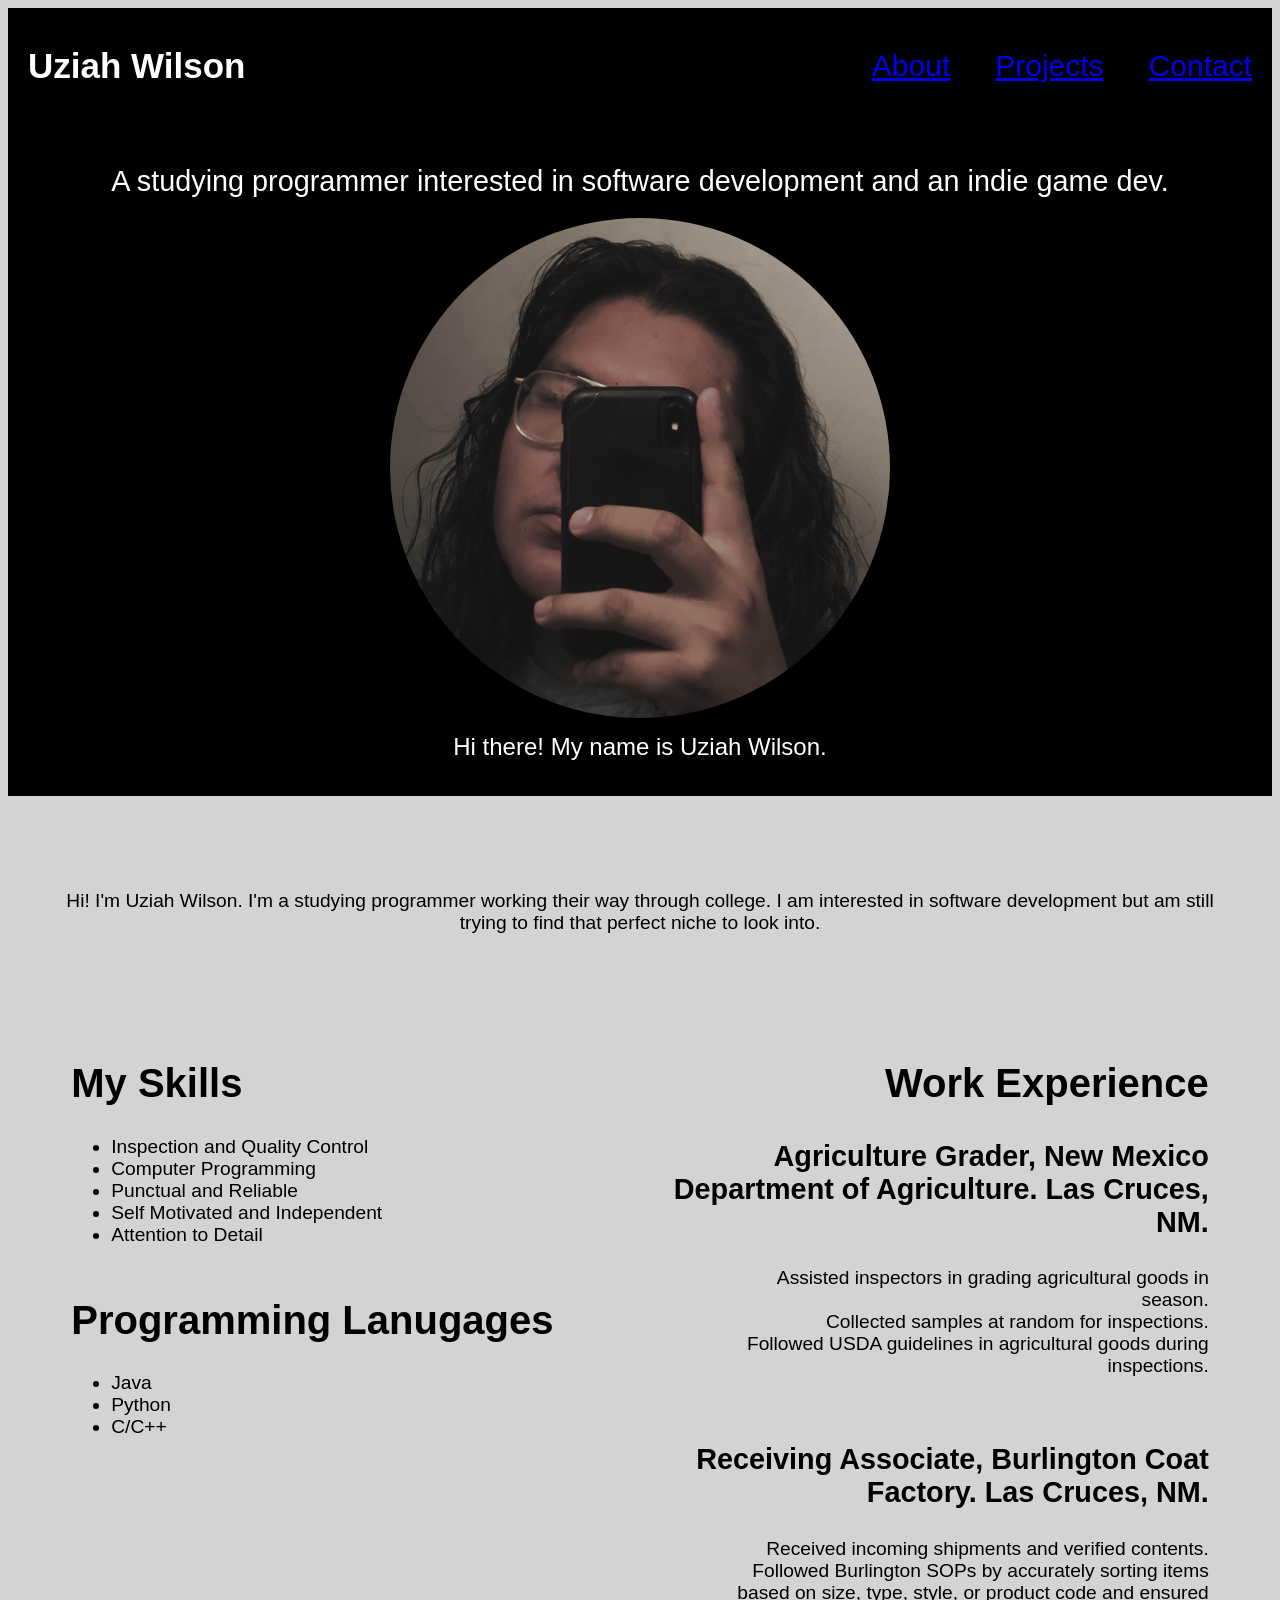
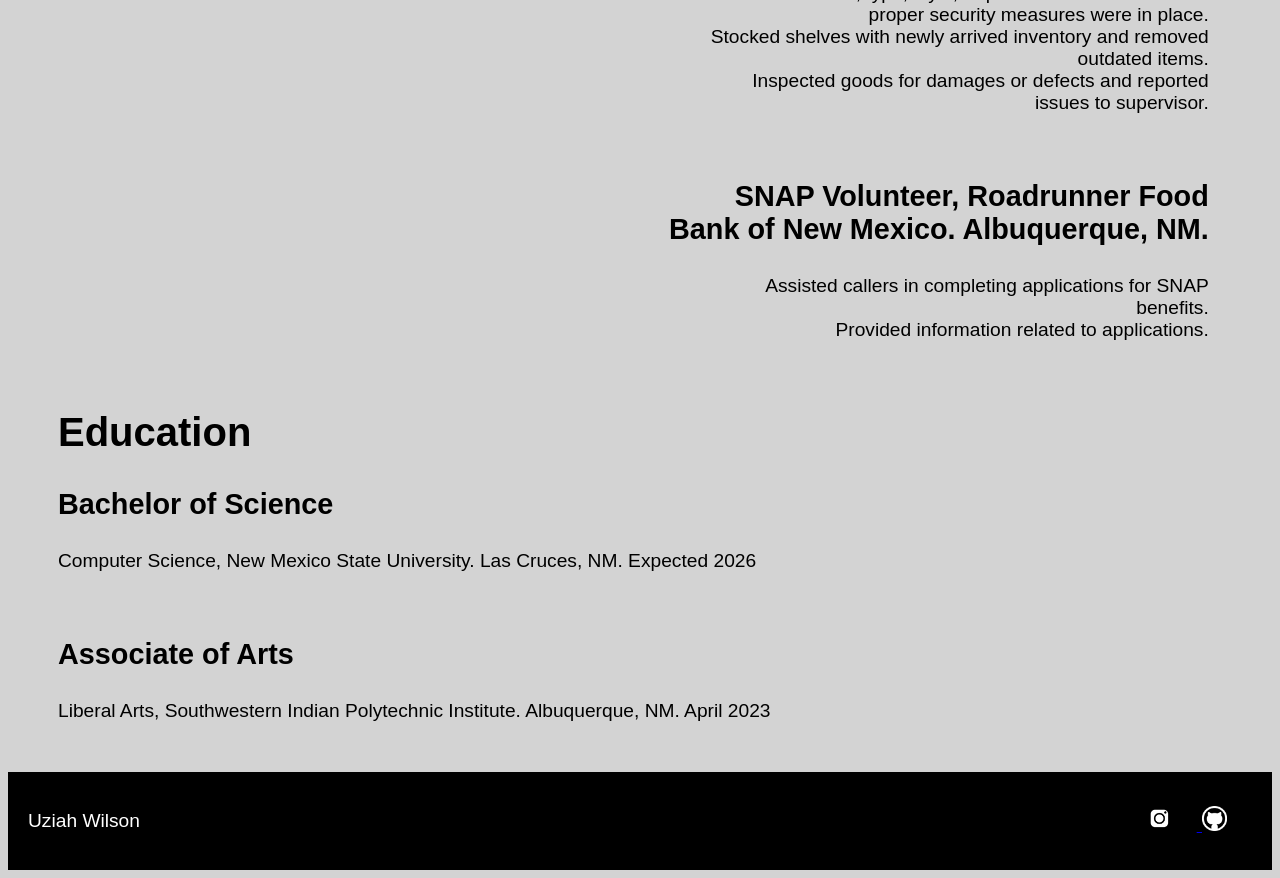
<file: index.html>
<!DOCTYPE html>
<html lang="en">
<head>
    <title>My Personal Website</title>
    <link rel="stylesheet" href="style.css">
</head>
<body>

<!-- header section which displays name and links to following pages -->
<header>
    <h1>Uziah Wilson</h1>
    <nav>
        <ul class="navigation">
            <li><a href="index.html">About</a></li>
            <li><a href="Projects.html">Projects</a></li>
            <li><a href="contact.html">Contact</a></li>
        </ul>
    </nav>
</header>

<!-- Start of section about. individual classes are formed for css styling purposes -->
<section id="about">
    <!-- Not up to date nor professional. Update when possible -->
    <!-- TODO: alter image size through css so it's not a big blob in the middle of the screen -->

    <div class="top-page">
        <div class="brief">
            <div class="summary">
                <p>A studying programmer interested in software development and an indie game dev.</p>
            </div>
            <div class="profile">
                <img src="pictures/personal headshot.jpg">
            </div>
            <div class="greetings">
                <p>Hi there! My name is Uziah Wilson.</p>
        </div>
    </div>

    <div class="personal-info">
        <div class="aboutme">
            <p>Hi! I'm Uziah Wilson. I'm a studying programmer working their way through college. I am interested in software
            development but am still trying to find that perfect niche to look into.</p>
        </div>

        <div class="resume">
            <div class="skills-languages">
                <h2>My Skills</h2>
                <div class="skill-list">
                    <div class="skills">
                        <ul>
                            <li>Inspection and Quality Control</li>
                            <li>Computer Programming</li>
                            <li>Punctual and Reliable</li>
                            <li>Self Motivated and Independent</li>
                            <li>Attention to Detail</li>
                        </ul>
                    </div>
                </div>
                <h2>Programming Lanugages</h2>
                <div class="languages">
                    <ul>
                        <li>Java</li>
                        <li>Python</li>
                        <li>C/C++</li>
                    </ul>
                </div>
            </div>

            <div class="work">
                <h2>Work Experience</h2>
                <!-- update with current stuff -->
                <h3>Agriculture Grader, New Mexico Department of Agriculture. Las Cruces, NM.</h3>
                <ul>
                    <li>Assisted inspectors in grading agricultural goods in season.</li>
                    <li>Collected samples at random for inspections.</li>
                    <li>Followed USDA guidelines in agricultural goods during inspections.</li>
                </ul>
                <br>
                <h3>Receiving Associate, Burlington Coat Factory. Las Cruces, NM.</h3>
                <ul>
                    <li>Received incoming shipments and verified contents.</li>
                    <li>Followed Burlington SOPs by accurately sorting items based on size, type, style, or product code
                        and ensured proper security measures were in place.</li>
                    <li>Stocked shelves with newly arrived inventory and removed outdated items.</li>
                    <li>Inspected goods for damages or defects and reported issues to supervisor.</li>
                </ul>
                <br>
                <h3>SNAP Volunteer, Roadrunner Food Bank of New Mexico. Albuquerque, NM.</h3>
                <ul>
                    <li>Assisted callers in completing applications for SNAP benefits.
                    <li>Provided information related to applications.
                </ul>
            </div>
        </div>

        <div class="education">
            <h2>Education</h2>
            <div class="nmsu">
                <h3>Bachelor of Science</h3>
                <p>Computer Science, New Mexico State University. Las Cruces, NM. Expected 2026</p>
            </div>
            <br>
            <div class="sipi">
                <h3>Associate of Arts</h3>
                <p>Liberal Arts, Southwestern Indian Polytechnic Institute. Albuquerque, NM. April 2023</p>
            </div>
        </div>
    </div>

</section>

<!-- start of footer element. displays name and links to social media -->
<footer>
    <p>Uziah Wilson</p>
    <div class="socials">
        <ul>
            <<!-- TODO: alter the png sizes so they are not taking up the entire bottom portion of the footer -->
            <li><a href="https://www.instagram.com/mrkravs__?utm_source=ig_web_button_share_sheet&igsh=ZDNlZDc0MzIxNw==">
                <img src="pictures/instagram.png"></li>
            </a>
            <li><a href="https://github.com/uziwils">
                <img src="pictures/github.png"></li>
            </a>
        </ul>
    </div>
</footer>
</body>
</html>
</file>
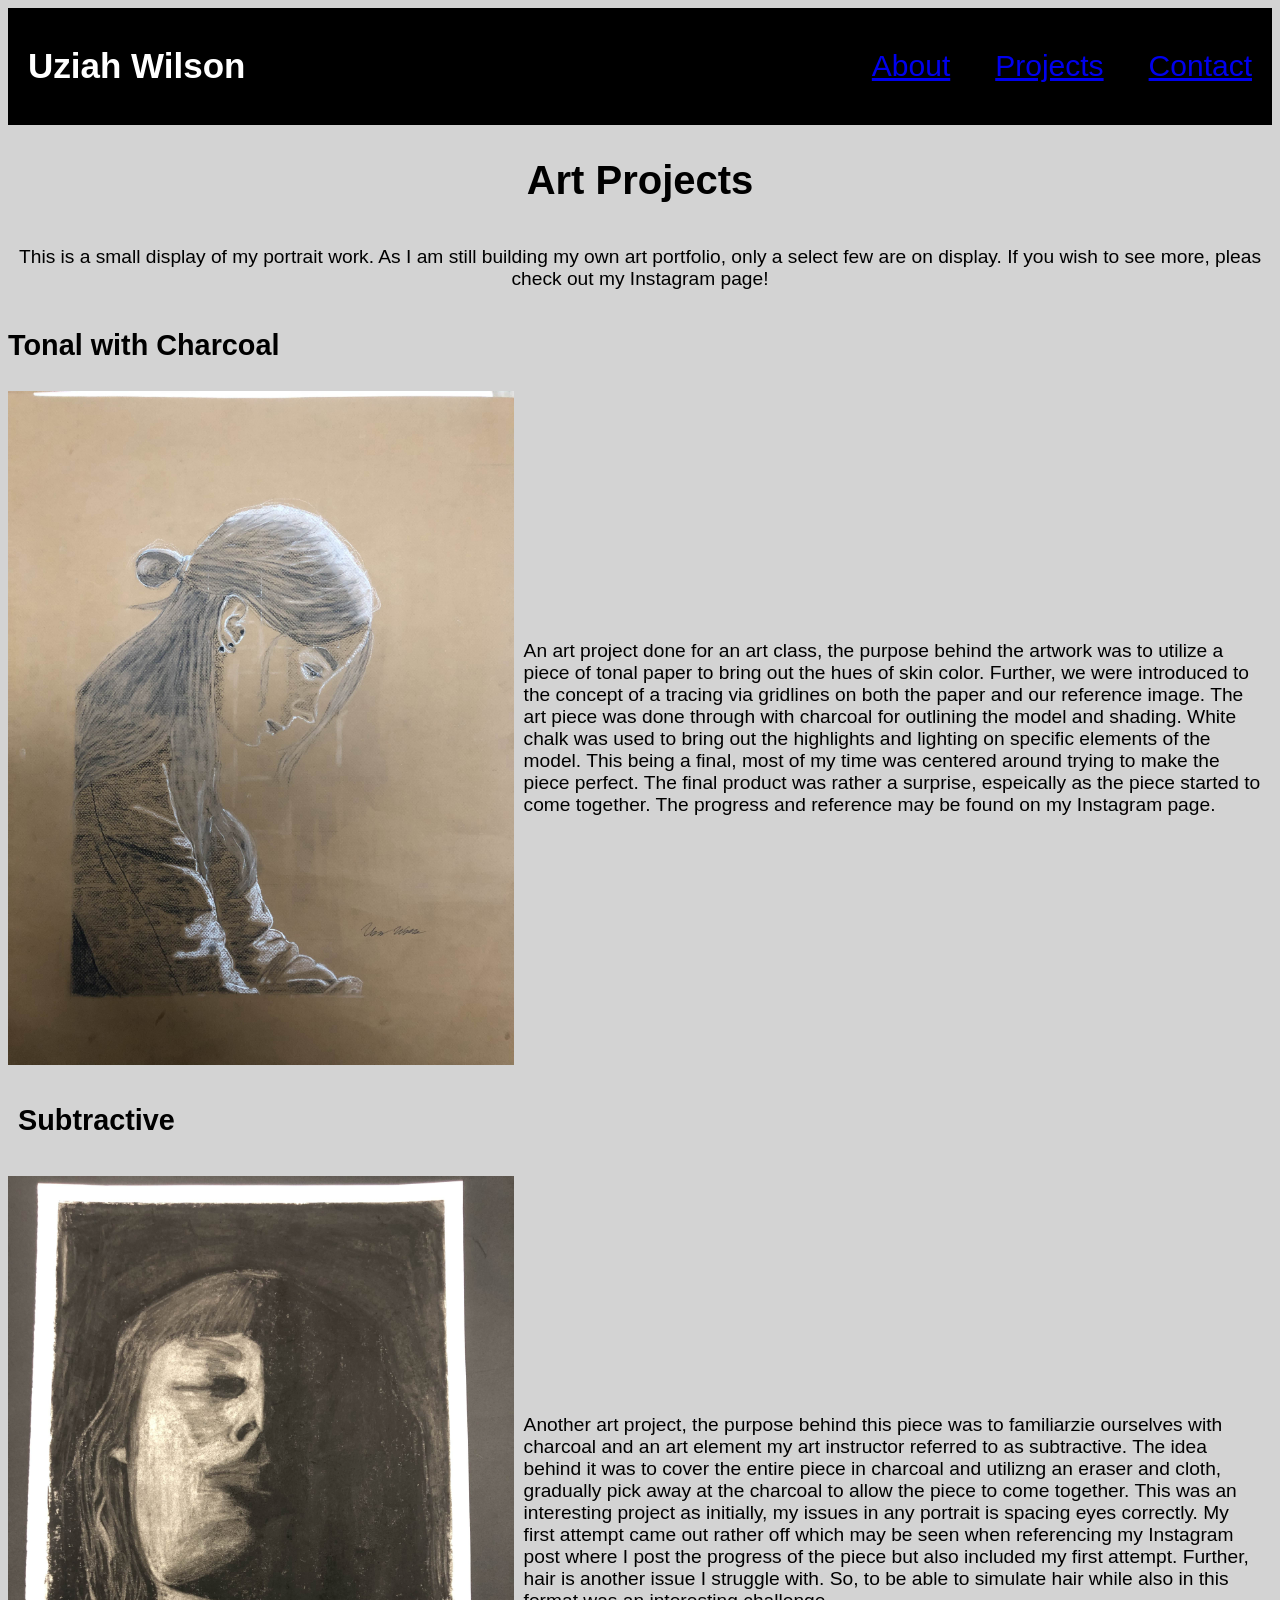
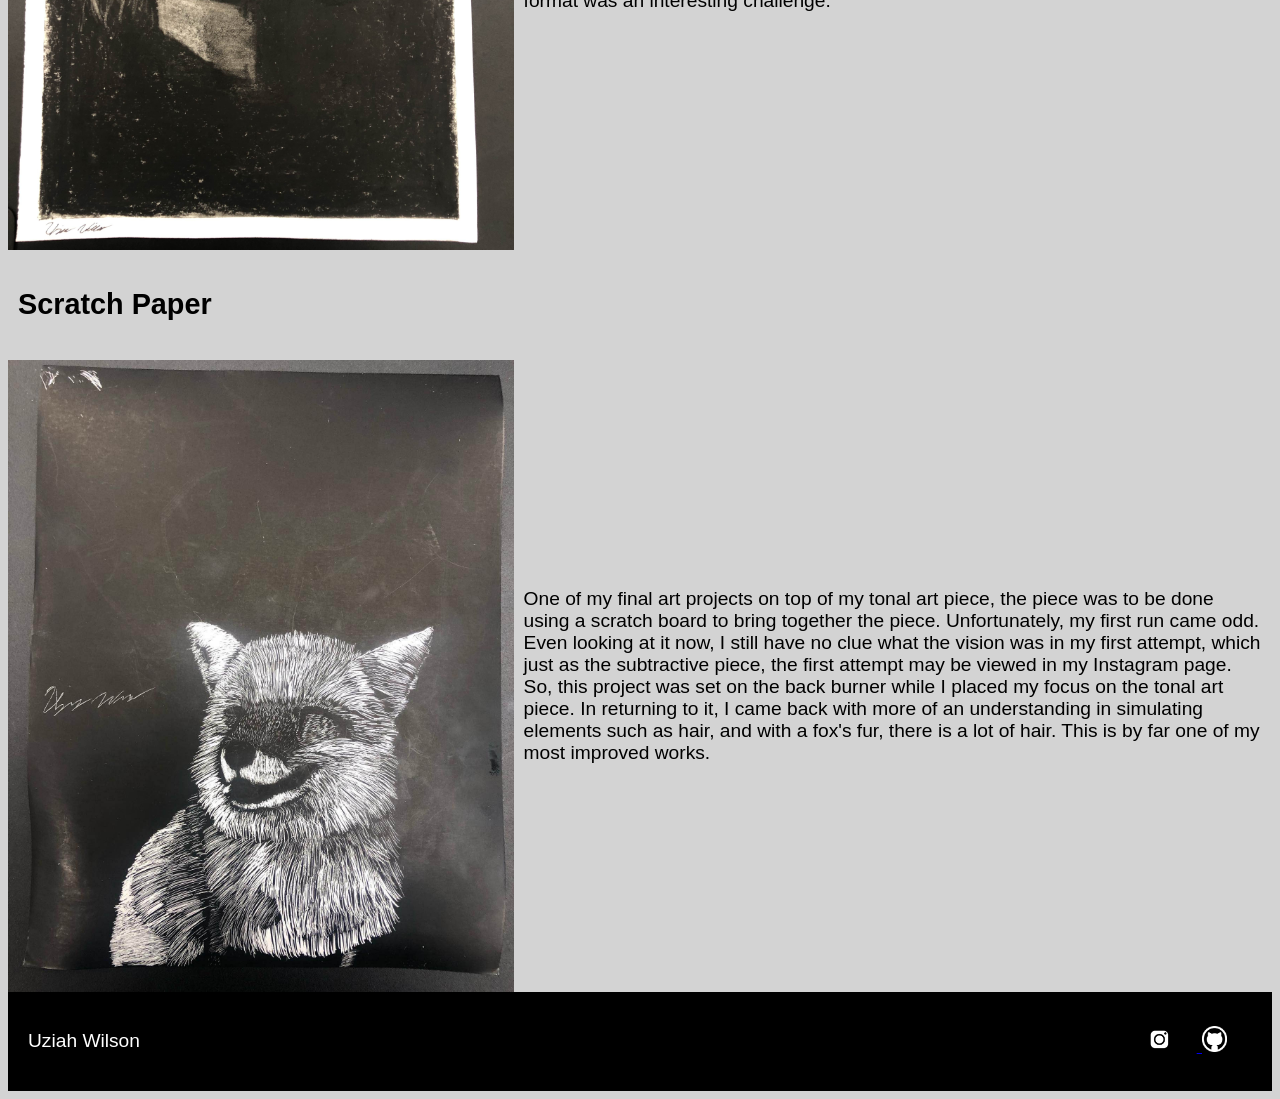
<file: art.html>
<!DOCTYPE html>
<html lang="en">
<head>
    <title>My Personal Website</title>
    <link rel="stylesheet" href="style.css">
</head>
<body>
<header>
    <h1>Uziah Wilson</h1>
    <nav>
        <ul class="navigation">
            <li><a href="index.html">About</a></li>
            <li><a href="Projects.html">Projects</a></li>
            <li><a href="contact.html">Contact</a></li>
        </ul>
    </nav>
</header>
<section id="art">
    <div class="overview">
        <h2>Art Projects</h2>
        <p>This is a small display of my portrait work. As I am still building my own art portfolio, only a select few are
        on display. If you wish to see more, pleas check out my Instagram page!</p>
    </div>
    <div class="tonal-title"><h3>Tonal with Charcoal</h3></div>
    <div class="tonal">
        <img src="pictures/artwork1.jpg">
        <p>An art project done for an art class, the purpose behind the artwork was to utilize a piece of tonal paper to bring
            out the hues of skin color. Further, we were introduced to the concept of a tracing via gridlines on both the
            paper and our reference image. The art piece was done through with charcoal for outlining the model and shading.
            White chalk was used to bring out the highlights and lighting on specific elements of the model. This being a final,
            most of my time was centered around trying to make the piece perfect. The final product was rather a surprise, espeically
            as the piece started to come together. The progress and reference may be found on my Instagram page.</p>
    </div>
    <div class="subtractive-title"><h3>Subtractive</h3></div>
    <div class="subtractive">
        <img src="pictures/artwork2.jpg">
        <p>Another art project, the purpose behind this piece was to familiarzie ourselves with charcoal and an art element
        my art instructor referred to as subtractive. The idea behind it was to cover the entire piece in charcoal and utilizng an
        eraser and cloth, gradually pick away at the charcoal to allow the piece to come together. This was an interesting project
        as initially, my issues in any portrait is spacing eyes correctly. My first attempt came out rather off which may be seen
        when referencing my Instagram post where I post the progress of the piece but also included my first attempt. Further, hair is
        another issue I struggle with. So, to be able to simulate hair while also in this format was an interesting challenge.</p>
    </div>
    <div class="scratchpaper-title"><h3>Scratch Paper</h3></div>
    <div class="scratchpaper">
        <p>One of my final art projects on top of my tonal art piece, the piece was to be done using a scratch board to bring together the
        piece. Unfortunately, my first run came odd. Even looking at it now, I still have no clue what the vision was in my first attempt,
        which just as the subtractive piece, the first attempt may be viewed in my Instagram page. So, this project was set on the back
        burner while I placed my focus on the tonal art piece. In returning to it, I came back with more of an understanding in simulating
        elements such as hair, and with a fox's fur, there is a lot of hair. This is by far one of my most improved works.</p>
        <img src="pictures/artwork3.jpg">
    </div>
</section>
<footer>
    <p>Uziah Wilson</p>
    <div class="socials">
        <ul>
            <<!-- TODO: alter the png sizes so they are not taking up the entire bottom portion of the footer -->
            <li><a href="https://www.instagram.com/mrkravs__?utm_source=ig_web_button_share_sheet&igsh=ZDNlZDc0MzIxNw==">
                <img src="pictures/instagram.png"></li>
            </a>
            <li><a href="https://github.com/uziwils">
                <img src="pictures/github.png"></li>
            </a>
        </ul>
    </div>
</footer>
</body>
</html>
</file>
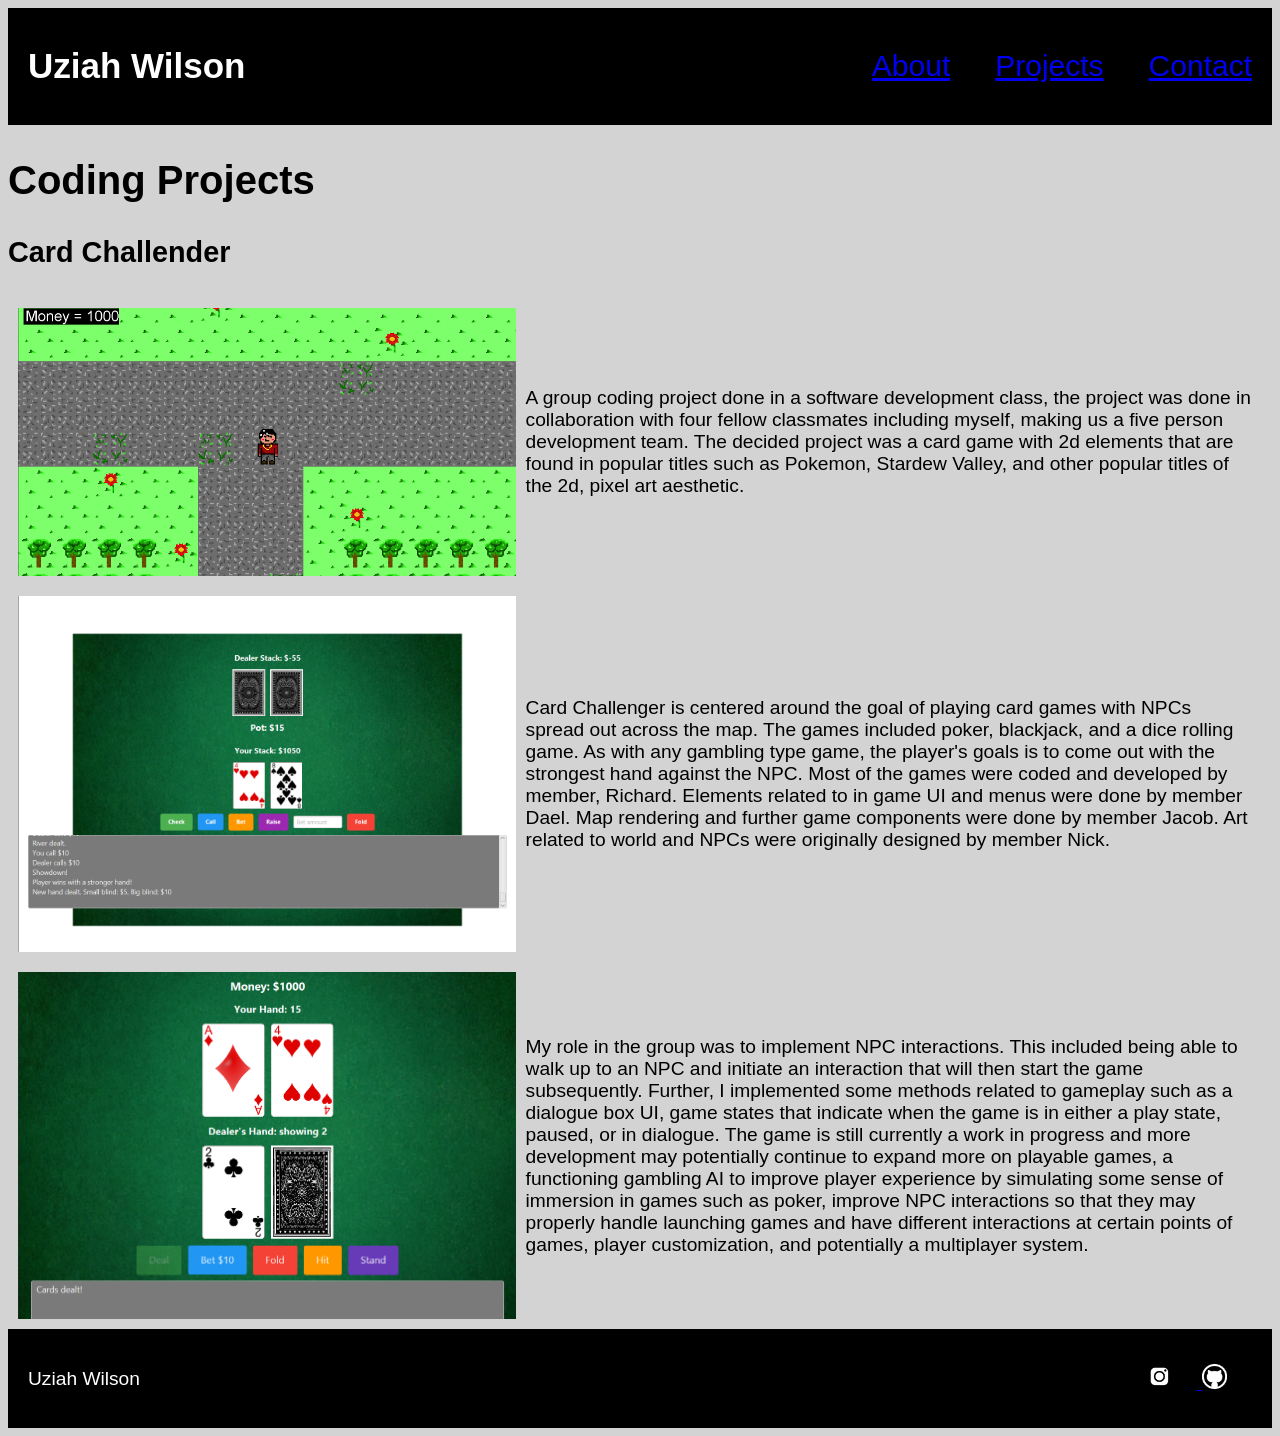
<file: coding.html>
<!DOCTYPE html>
<html lang="en" xmlns="http://www.w3.org/1999/html">
<head>
  <title>My Personal Website</title>
  <link rel="stylesheet" href="style.css">
</head>
<body>
<header>
  <h1>Uziah Wilson</h1>
  <nav>
    <ul class="navigation">
      <li><a href="index.html">About</a></li>
      <li><a href="Projects.html">Projects</a></li>
      <li><a href="contact.html">Contact</a></li>
    </ul>
  </nav>
</header>
<section id="coding">
  <h2>Coding Projects</h2>

  <!-- add in some games that we worked on and the data mining project that were done last semester -->
  <h3>Card Challender</h3>
  <div class="card-challenger">
      <div class="card1">
        <img src="pictures/card%20challenger.png">
        <p>A group coding project done in a software development class, the project was done in collaboration with four fellow classmates
        including myself, making us a five person development team. The decided project was a card game with 2d elements
        that are found in popular titles such as Pokemon, Stardew Valley, and other popular titles of the 2d, pixel art
        aesthetic.</p>
      </div>
      <div class="card2">
            <img src="pictures/texas%20holdem.png">
            <p>Card Challenger is centered around the goal of playing card games with NPCs spread out across the map. The games
            included poker, blackjack, and a dice rolling game. As with any gambling type game, the player's goals is to come out with
            the strongest hand against the NPC. Most of the games were coded and developed by member, Richard. Elements related to in game
            UI and menus were done by member Dael. Map rendering and further game components were done by member Jacob. Art related to world
            and NPCs were originally designed by member Nick.</p>
      </div>
      <div class="card3">
          <img src="pictures/blackjack.png">
          <p>My role in the group was to implement NPC interactions. This included being able to walk up to an NPC and initiate an
          interaction that will then start the game subsequently. Further, I implemented some methods related to gameplay such as
          a dialogue box UI, game states that indicate when the game is in either a play state, paused, or in dialogue. The game is
          still currently a work in progress and more development may potentially continue to expand more on playable games,
          a functioning gambling AI to improve player experience by simulating some sense of immersion in games such as poker, improve
          NPC interactions so that they may properly handle launching games and have different interactions at certain points of games,
          player customization, and potentially a multiplayer system.</p>
      </div>
  </div>
</section>
<footer>
  <p>Uziah Wilson</p>
  <div class="socials">
    <ul>
      <<!-- TODO: alter the png sizes so they are not taking up the entire bottom portion of the footer -->
      <li><a href="https://www.instagram.com/mrkravs__?utm_source=ig_web_button_share_sheet&igsh=ZDNlZDc0MzIxNw==">
        <img src="pictures/instagram.png"></li>
      </a>
      <li><a href="https://github.com/uziwils">
        <img src="pictures/github.png"></li>
      </a>
    </ul>
  </div>
</footer>
</body>
</html>
</file>
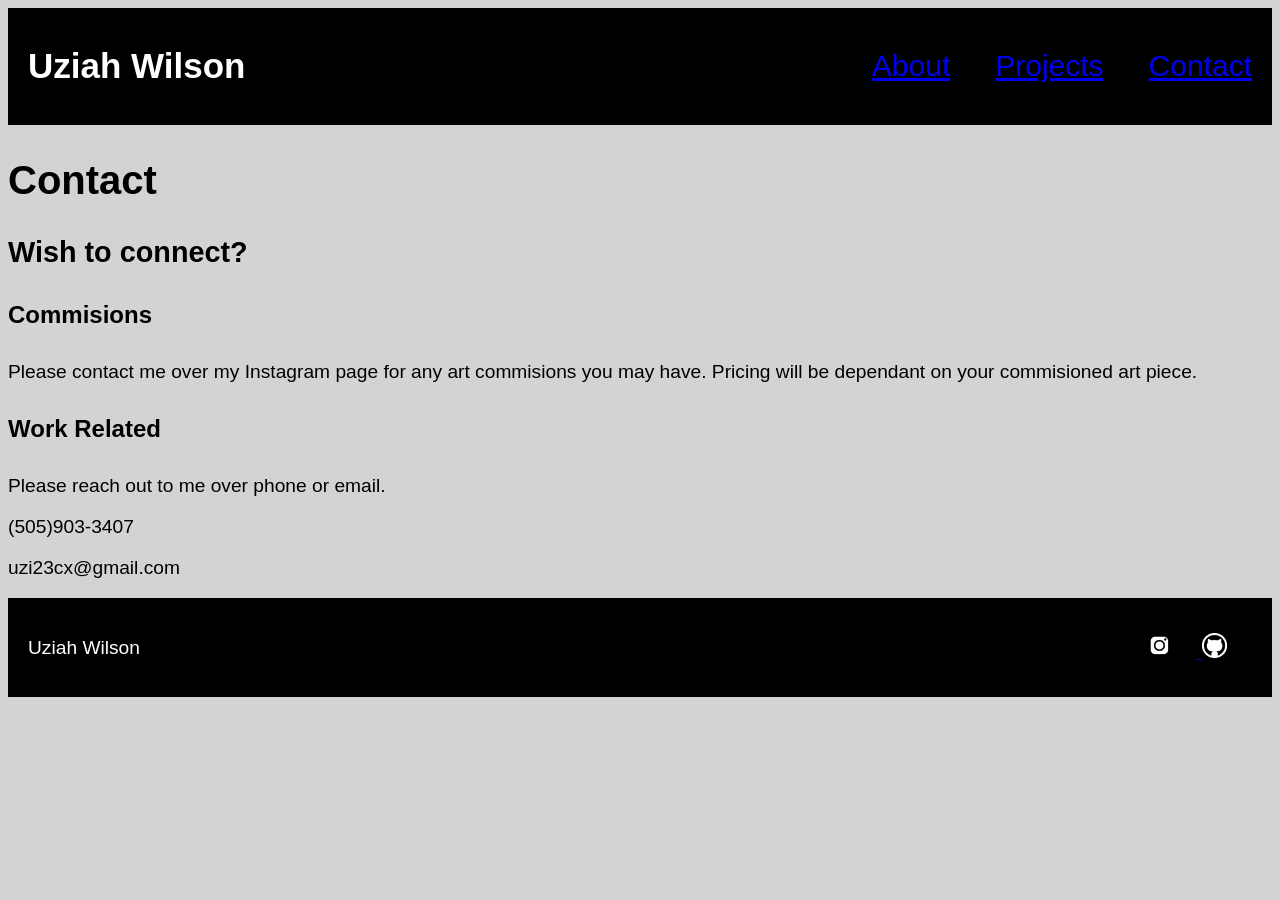
<file: contact.html>
<!DOCTYPE html>
<html lang="en">
<head>
  <title>My Personal Website</title>
  <link rel="stylesheet" href="style.css">
</head>
<body>
<header>
  <h1>Uziah Wilson</h1>
  <nav>
    <ul class="navigation">
      <li><a href="index.html">About</a></li>
      <li><a href="Projects.html">Projects</a></li>
      <li><a href="contact.html">Contact</a></li>
    </ul>
  </nav>
</header>
<section id="contact">
  <h2>Contact</h2>
  <h3>Wish to connect?</h3>
  <h4>Commisions</h4>
  <p>Please contact me over my Instagram page for any art commisions you may have. Pricing will be dependant
  on your commisioned art piece.</p>
  <h4>Work Related</h4>
  <p>Please reach out to me over phone or email.</p>
  <p>(505)903-3407</p>
  <!-- TODO: set up a link method that links to either copy or open up to something. Not sure if that's something
  that can be done in html/css alone or if that's a JS thing -->
  <p>uzi23cx@gmail.com</p>
</section>
<footer>
  <p>Uziah Wilson</p>
  <div class="socials">
    <ul>
      <<!-- TODO: alter the png sizes so they are not taking up the entire bottom portion of the footer -->
      <li><a href="https://www.instagram.com/mrkravs__?utm_source=ig_web_button_share_sheet&igsh=ZDNlZDc0MzIxNw==">
        <img src="pictures/instagram.png"></li>
      </a>
      <li><a href="https://github.com/uziwils">
        <img src="pictures/github.png"></li>
      </a>
    </ul>
  </div>
</footer>
</body>
</html>
</file>
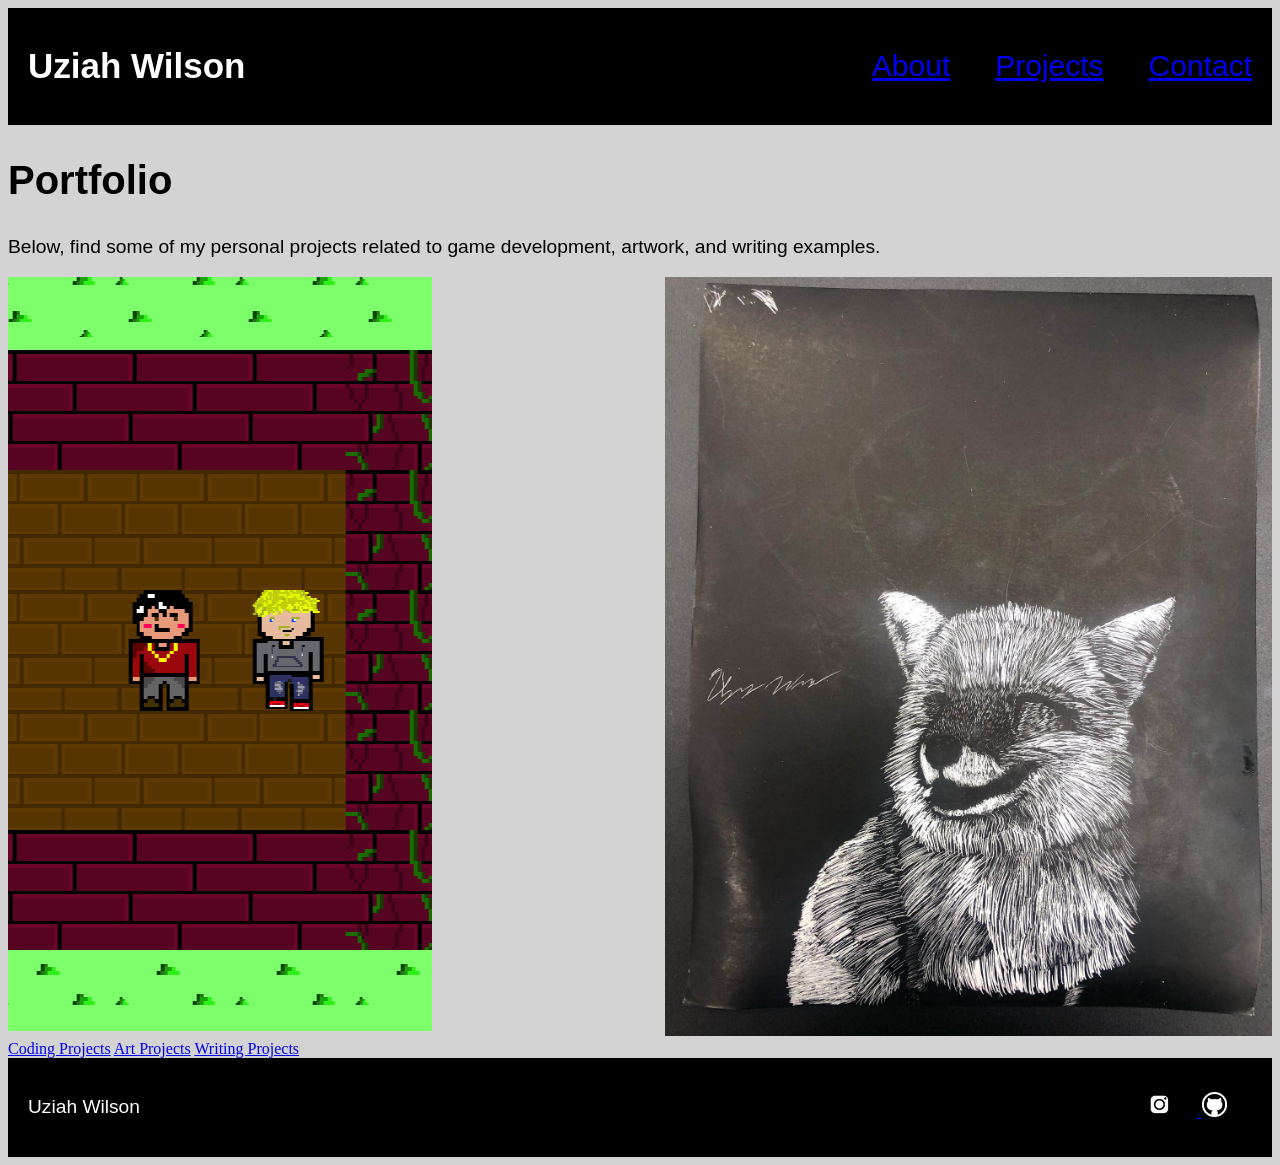
<file: Projects.html>
<!DOCTYPE html>
<html lang="en">
<head>
    <title>My Personal Website</title>
    <link rel="stylesheet" href="style.css">
</head>
<body>
<header>
    <h1>Uziah Wilson</h1>
    <nav>
        <ul class="navigation">
            <li><a href="index.html">About</a></li>
            <li><a href="Projects.html">Projects</a></li>
            <li><a href="contact.html">Contact</a></li>
        </ul>
    </nav>
</header>

<section id="portfoio">
    <h2>Portfolio</h2>
    <p>Below, find some of my personal projects related to game development, artwork, and writing examples.</p>
    <div class="projects">
        <a href="coding.html">
            <img src="pictures/card%20challenger%20link.png" alt="Card Challenger 1" class="card-image">
            <div class="card-overlay">
                <div class="card-challenger-text">Card Challenger</div>
            </div>
        </a>
        <a href="art.html">
            <img src="pictures/artwork3.jpg" alt="Artwork 3" class="card-image">
            <div class="overlay">
                <div class="card-artwork-3">Artwork 3</div>
            </div>
        </a>
    </div>
    <a href="coding.html">Coding Projects</a></li>
    <a href="art.html">Art Projects</a></li>
    <a href="#writing">Writing Projects</a></li>
</section>

<footer>
    <p>Uziah Wilson</p>
    <div class="socials">
        <ul>
            <<!-- TODO: alter the png sizes so they are not taking up the entire bottom portion of the footer -->
            <li><a href="https://www.instagram.com/mrkravs__?utm_source=ig_web_button_share_sheet&igsh=ZDNlZDc0MzIxNw==">
                <img src="pictures/instagram.png"></li>
            </a>
            <li><a href="https://github.com/uziwils">
                <img src="pictures/github.png"></li>
            </a>
        </ul>
    </div>
</footer>
</body>
</html>
</file>
<file: style.css>
/** css = constantly suffering silenty **/

/** look into media queries and responsive imaging when reworking this **/
/** also animations for the projects portion so we can add in some parts of games **/

/** following applys styling to header on all html pages
    with the header tag and .navigation tag
 */
header{
    background: black;
    display: flex;
    justify-content: space-between;
    align-items: center;
    padding: 15px 20px;
    /** As an impromptu logo, the h1 elements displays my name and aligns to left side of document **/
    h1{
        text-align: left;
        color: white;
        font-size: 35px;
        font-family: helvetica, arial, sans-serif;
    }
    /** following styles the navigation elements and aligns to right side of page **/
    .navigation{
        list-style: none;
        display: flex;
        gap: 45px;
        margin: 0;
        padding: 0;
        font-family: helvetica, arial, sans-serif;
        font-size: 30px;
        color: white;
        nav:visited,
        nav:active{
            color: white;
        }
    }
}

/** following styles the footer **/
footer{
    background: black;
    display: flex;
    justify-content: space-between;
    align-items: center;
    padding: 15px 20px;
    /** as an impromptu copyright, name is displayed as a p element and aligned left **/
    p{
        color: white;
        font-size: 1.2rem;
        font-family: helvetica, arial, sans-serif;
    }
    /** following styles the logos at the bottom of the footer. aligns right and spaces them out
        as of now, only two public socials are available to be shown so leaves a lot of white space.
        as development in career path/art progression may grow, this may be expanded on **/
    .socials {
        list-style: none;
        display: flex;
        gap: 10px;
        margin: 0;
        padding: 0;
    }
    .socials li { display: inline-flex; }

    .socials img {
        width: 50px;
        height: auto;
        cursor: pointer;
    }
}

/** brief introduction styling at top of landing page accompanied by image **/
.brief{
    background: black;
    margin:0;
    width: 100%;
    padding: 20px 0;
    color: white;
    .greetings p{
        text-align: center;
        font-size: 1.5rem;
        margin: 5px;
        padding: 10px;
    }
    .summary p{
        text-align: center;
        font-size: 1.8rem;
        margin: 10px;
        padding: 10px;
    }
}

/** properties for centered image appearing at top of landing page **/
.profile{
    display: flex;
    justify-content: center;
    align-items: center;
}
.profile img{
    height: 500px;
    width: 500px;
    border-radius: 50%;
}

.personal-info{
    background-color: lightgray;
    margin: 0;
}

.aboutme{
    color: black;
    margin: 50px;
    padding: 25px 0;
    text-align: center;
    font-size: 1.2rem;
}

.resume{
    color: black;
    display: grid;
    grid-template-columns: repeat(2, 1fr);
    gap: 50px;
    width: 90%;
    margin: auto;
}

.skills-languages {
    display: flex;
    flex-direction: column;
    margin: 0;
    padding: 0;
}

.skills-languages h2 {
    font-size: 2.5rem;
    text-align: left;
    margin-bottom: 10px;
}

.skills-list > div{
    text-align: left;
}

.work{
    h2{
        font-size: 2.5rem;
        text-align: right;
    }
    h3{
        text-align: right;
        font-size: 1.8rem;
    }
    ul{
        list-style: none;
        text-align: right;
    }
}

.education{
    color: black;
    margin: 50px;
    h2{ font-size: 2.5rem; }
    h3{ font-size: 1.8rem; }
}
img{
    max-width: 50%;
    height: auto;
}

/** styling elements for Projects.html **/

.projects{
    display: grid;
    grid-template-columns: repeat(2, 1fr);
    gap: 50px;
    width: 100%;
    margin: auto;
}

.card-image{
    max-width: 100%;
    height: auto;
    margin: auto;
}

.card-image img[alt="Card Challenger 1"]{
    max-width: 100%;
    height: auto;
    margin: auto;
}

.card-overlay,
.overlay{
    position: absolute;
    bottom: 100%;
    left: 0;
    right: 0;
    background-color: #008CBA;
    overflow: hidden;
    max-width: 100%;
    height: 0;
    transition: .5s ease;
    margin: auto;
}

.projects:hover .card-overlay,
.projects:hover .overlay{
    bottom: 0;
    height: 100%;
}

.card-challenger-text,
.card-artwork-3{
    white-space: nowrap;
    color: white;
    font-size: 20px;
    position: absolute;
    overflow: hidden;
    top: 50%;
    left: 50%;
    transform: translate(-50%, -50%);
    -ms-transform: translate(-50%, -50%);
}

/** following styles the art page from projects **/
.overview h2{
    font-size: 2.5rem;
    text-align: center;
}
.overview p{
    text-align: center;
    padding: 10px;
}

.tonal h3 { padding: 10px; }

.tonal{
    display: flex;
    justify-content: center;
    align-items: center;
}

.tonal img{
    max-width: 40%;
}

.tonal p{
    padding: 10px;
}

.subtractive-title{
    padding: 10px;
    text-align: left;
}

.subtractive{
    display: flex;
    justify-content: center;
    align-items: center;
}

.subtractive img{
    max-width: 40%;
    order: -1;
}

.subtractive p{
    padding: 10px;
    text-align: left;
}

.scratchpaper-title{
    padding: 10px;
    text-align: left;
}

.scratchpaper{
    display: flex;
    justify-content: center;
    align-items: center;
}

.scratchpaper img{
    max-width: 40%;
    order: -1;
}

.scratchpaper p{
    padding: 10px;
    text-align: left;
}

/** following style the coding.html **/

.card1{
    display: flex;
    justify-content: center;
    align-items: center;
    padding: 10px;
}
.card1 img{
    max-width: 40%;
}

.card1 p{
    padding: 10px;
    text-align: left;
}

.card2{
    display: flex;
    justify-content: center;
    align-items: center;
    padding: 10px;
}
.card2 img{
    max-width: 40%;
}

.card2 p{
    padding: 10px;
    text-align: left;
}

.card3{
    display: flex;
    justify-content: center;
    align-items: center;
    padding: 10px;
}
.card3 img{
    max-width: 40%;
}

.card3 p{
    padding: 10px;
    text-align: left;
}

/** as the font is relatively the same across all htmls, fonts are set here **/
p{
    font-family: helvetica, arial, sans-serif;
    font-size: 1.2rem;
}
h1{
    font-family: helvetica, arial, sans-serif;
}
h2{
    font-family: helvetica, arial, sans-serif;
    font-size: 2.5rem;
}
h3{
    font-family: helvetica, arial, sans-serif;
    font-size: 1.8rem;
}
h4{
    font-family: helvetica, arial, sans-serif;
    font-size: 1.5rem;
}
ul{
    font-family: helvetica, arial, sans-serif;
    font-size: 1.2rem;
}
/** shared background color across all pages **/
body{
    background-color: lightgray;
}
</file>
